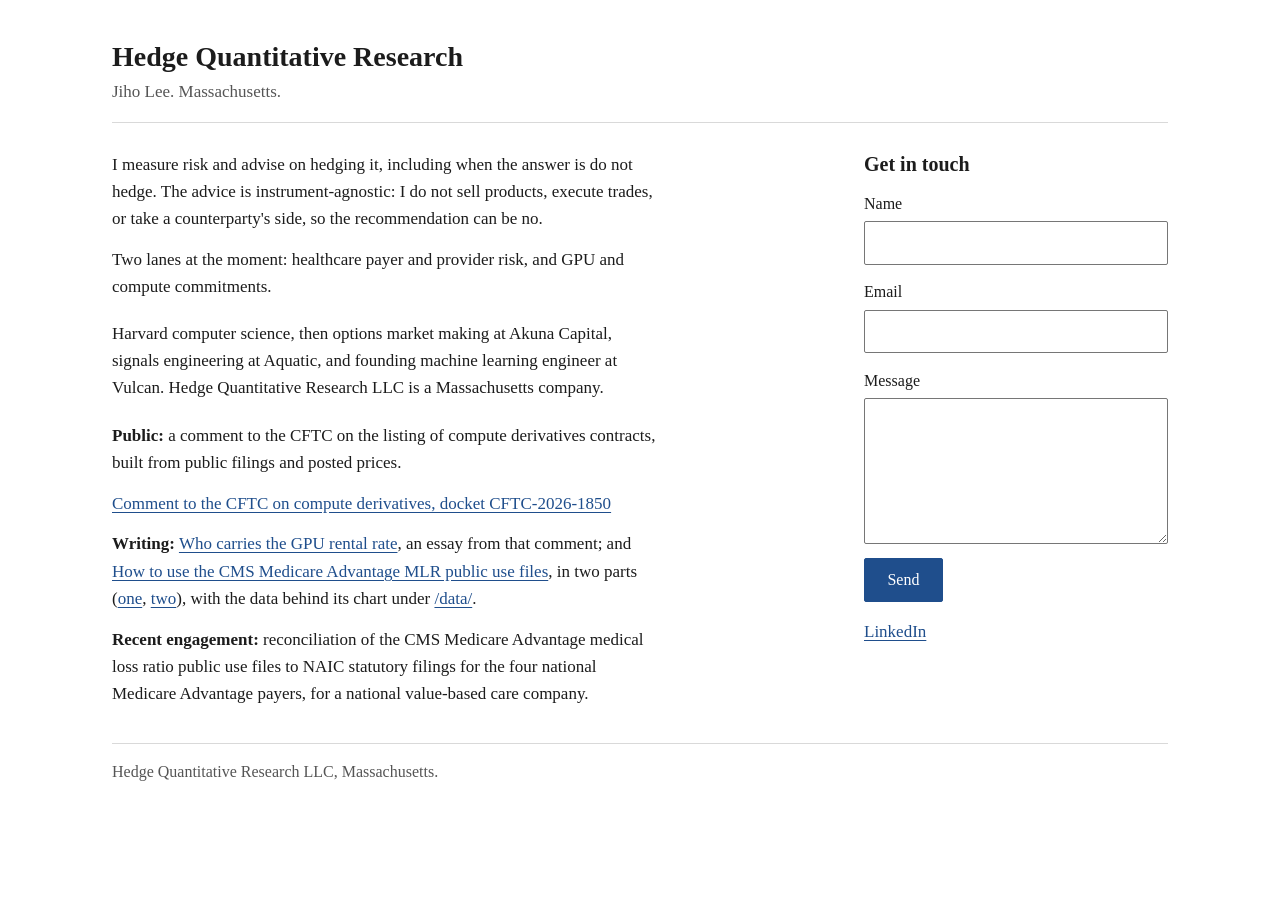
<file: index.html>
<!DOCTYPE html>
<html lang="en">
<head>
<meta charset="utf-8">
<meta name="viewport" content="width=device-width, initial-scale=1">
<title>Hedge Quantitative Research</title>
<meta name="description" content="Risk measurement and hedging advisory, including when the answer is do not hedge. Jiho Lee, Massachusetts.">
<meta property="og:title" content="Hedge Quantitative Research">
<meta property="og:description" content="Risk measurement and hedging advisory, including when the answer is do not hedge. Jiho Lee, Massachusetts.">
<meta property="og:type" content="website">
<meta property="og:url" content="https://hedgequantresearch.com/">
<link rel="canonical" href="https://hedgequantresearch.com/">
<link rel="icon" href="data:,">
<link rel="stylesheet" href="style.css">
</head>
<body>
<div class="page">
<header>
  <h1>Hedge Quantitative Research</h1>
  <p class="subtitle">Jiho Lee. Massachusetts.</p>
</header>
<main class="columns">
  <div class="text">
    <section>
      <p>I measure risk and advise on hedging it, including when the answer is do not hedge. The advice is instrument-agnostic: I do not sell products, execute trades, or take a counterparty's side, so the recommendation can be no.</p>
      <p>Two lanes at the moment: healthcare payer and provider risk, and GPU and compute commitments.</p>
    </section>
    <section>
      <p>Harvard computer science, then options market making at Akuna Capital, signals engineering at Aquatic, and founding machine learning engineer at Vulcan. Hedge Quantitative Research LLC is a Massachusetts company.</p>
    </section>
    <section>
      <p><b>Public:</b> a comment to the CFTC on the listing of compute derivatives contracts, built from public filings and posted prices.</p>
      <p><a href="https://www.regulations.gov/comment/CFTC-2026-1850-0041">Comment to the CFTC on compute derivatives, docket CFTC-2026-1850</a></p>
      <p><b>Writing:</b> <a href="https://0xjiho.substack.com/p/who-carries-the-gpu-rental-rate">Who carries the GPU rental rate</a>, an essay from that comment; and <a href="https://0xjiho.substack.com/p/how-to-use-the-cms-medicare-advantage">How to use the CMS Medicare Advantage MLR public use files</a>, in two parts (<a href="https://0xjiho.substack.com/p/how-to-use-the-cms-medicare-advantage">one</a>, <a href="https://0xjiho.substack.com/p/how-to-use-the-cms-medicare-advantage-b31">two</a>), with the data behind its chart under <a href="/data/">/data/</a>.</p>
      <p><b>Recent engagement:</b> reconciliation of the CMS Medicare Advantage medical loss ratio public use files to NAIC statutory filings for the four national Medicare Advantage payers, for a national value-based care company.</p>
    </section>
  </div>
  <section class="contact" id="contact">
    <h2>Get in touch</h2>
    <form action="https://api.web3forms.com/submit" method="POST">
      <input type="hidden" name="access_key" value="d71325ac-a9f1-4b98-ab51-66eea9f99964">
      <input type="hidden" name="subject" value="hedgequantresearch.com contact">
      <input type="hidden" name="from_name" value="hedgequantresearch.com">
      <input type="hidden" name="redirect" value="https://hedgequantresearch.com/thanks.html">
      <input type="checkbox" name="botcheck" style="display:none" tabindex="-1" autocomplete="off" aria-hidden="true">
      <label for="name">Name</label>
      <input id="name" name="name" type="text" required autocomplete="name">
      <label for="email">Email</label>
      <input id="email" name="email" type="email" required autocomplete="email">
      <label for="message">Message</label>
      <textarea id="message" name="message" required rows="5"></textarea>
      <button type="submit">Send</button>
    </form>
    <p class="after-form"><a href="https://www.linkedin.com/in/~jl/">LinkedIn</a></p>
  </section>
</main>
<footer>
  <p>Hedge Quantitative Research LLC, Massachusetts.</p>
</footer>
</div>
</body>
</html>
</file>
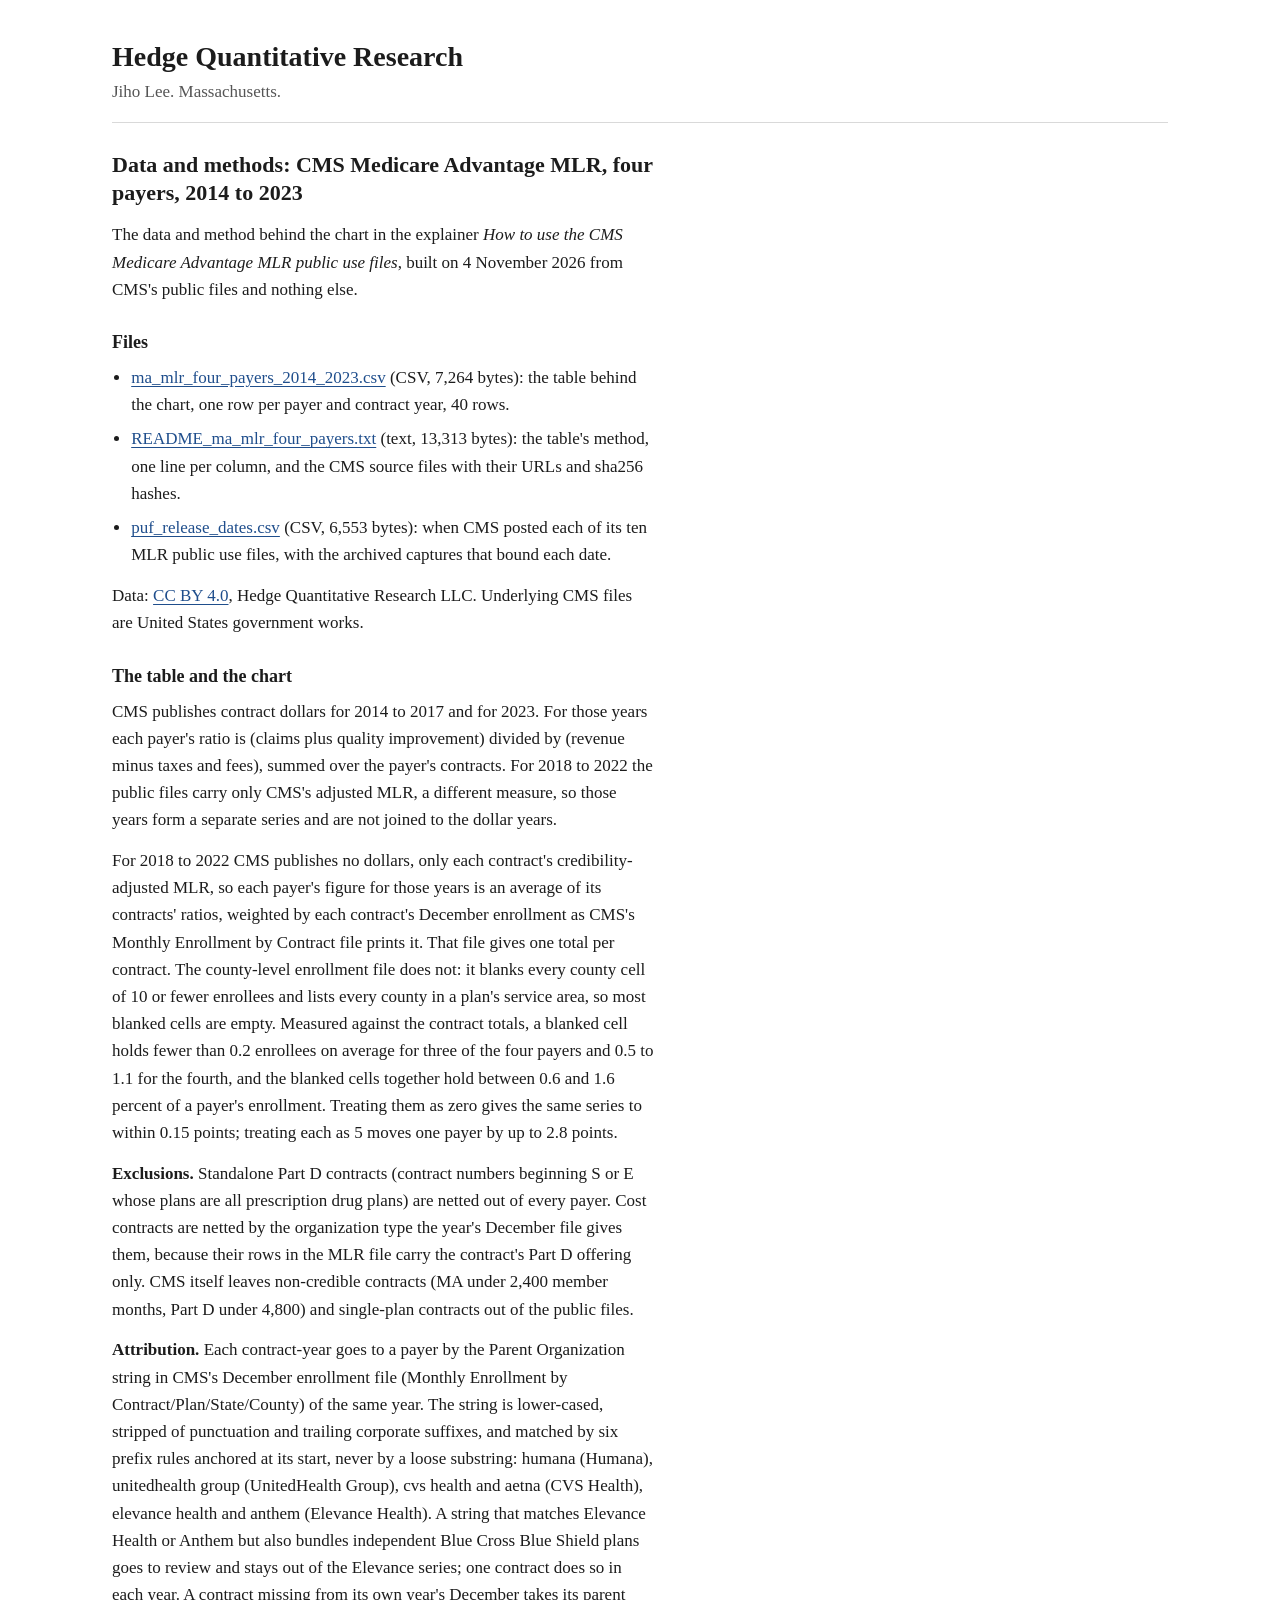
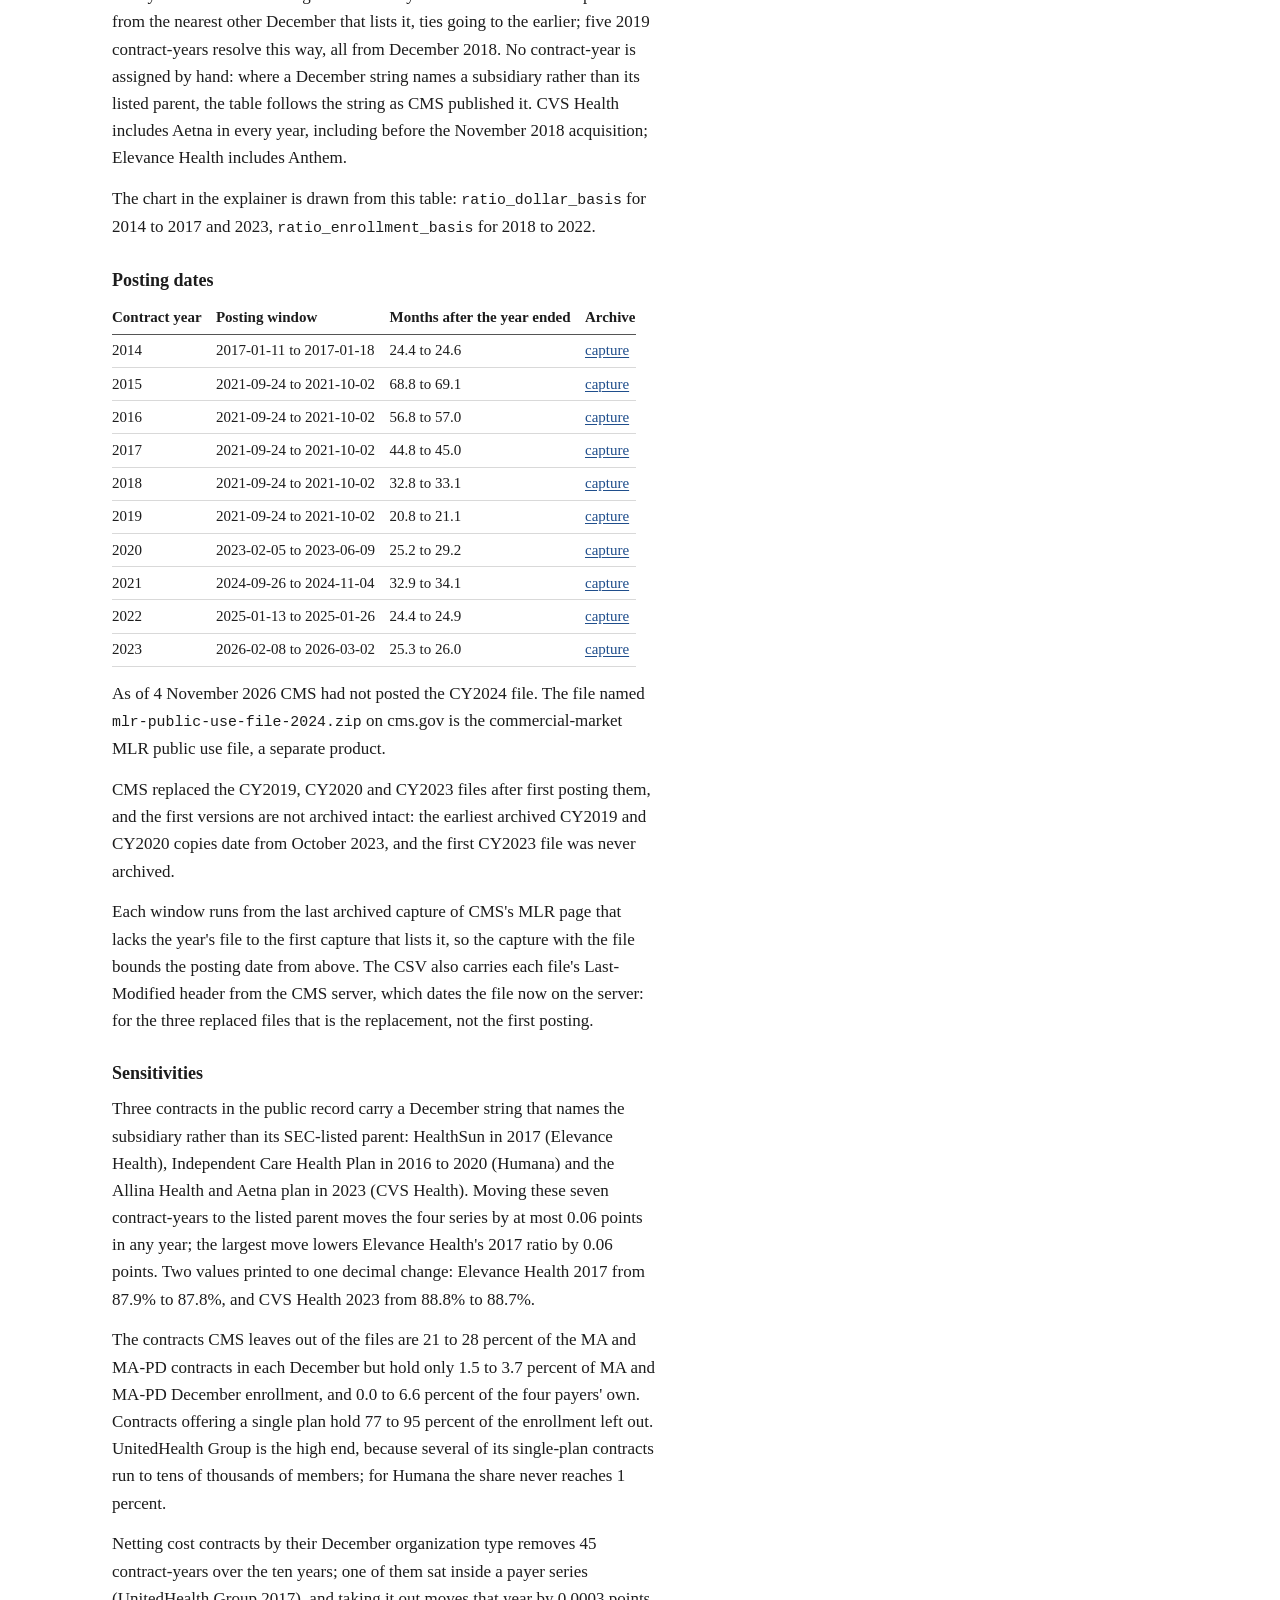
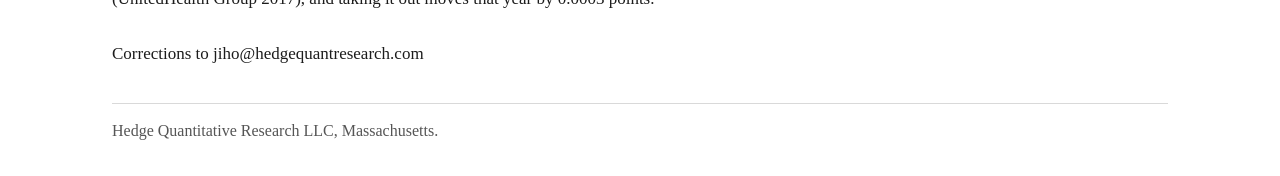
<file: data/index.html>
<!DOCTYPE html>
<html lang="en">
<head>
<meta charset="utf-8">
<meta name="viewport" content="width=device-width, initial-scale=1">
<title>Data and methods: CMS Medicare Advantage MLR, four payers, 2014 to 2023</title>
<meta name="description" content="The table behind the explainer&#x27;s chart of the four national payers&#x27; Medicare Advantage medical loss ratios, 2014 to 2023, the posting dates of CMS&#x27;s ten MLR public use files, and the method.">
<meta property="og:title" content="Data and methods: CMS Medicare Advantage MLR, four payers, 2014 to 2023">
<meta property="og:description" content="The table behind the explainer&#x27;s chart of the four national payers&#x27; Medicare Advantage medical loss ratios, 2014 to 2023, the posting dates of CMS&#x27;s ten MLR public use files, and the method.">
<meta property="og:type" content="website">
<meta property="og:url" content="https://hedgequantresearch.com/data/">
<link rel="canonical" href="https://hedgequantresearch.com/data/">
<link rel="icon" href="data:,">
<link rel="stylesheet" href="../style.css">
</head>
<body>
<div class="page">
<header>
  <h1><a class="home" href="../">Hedge Quantitative Research</a></h1>
  <p class="subtitle">Jiho Lee. Massachusetts.</p>
</header>
<main>
  <div class="text doc">
    <h2 class="page-title">Data and methods: CMS Medicare Advantage MLR, four payers, 2014 to 2023</h2>
    <p>The data and method behind the chart in the explainer <i>How to use the CMS Medicare Advantage MLR public use files</i>, built on 4 November 2026 from CMS's public files and nothing else.</p>

    <section>
      <h3>Files</h3>
      <ul class="files">
        <li><a href="ma_mlr_four_payers_2014_2023.csv">ma_mlr_four_payers_2014_2023.csv</a> (CSV, 7,264 bytes): the table behind the chart, one row per payer and contract year, 40 rows.</li>
        <li><a href="README_ma_mlr_four_payers.txt">README_ma_mlr_four_payers.txt</a> (text, 13,313 bytes): the table's method, one line per column, and the CMS source files with their URLs and sha256 hashes.</li>
        <li><a href="puf_release_dates.csv">puf_release_dates.csv</a> (CSV, 6,553 bytes): when CMS posted each of its ten MLR public use files, with the archived captures that bound each date.</li>
      </ul>
      <p>Data: <a href="https://creativecommons.org/licenses/by/4.0/">CC BY 4.0</a>, Hedge Quantitative Research LLC. Underlying CMS files are United States government works.</p>
    </section>

    <section>
      <h3>The table and the chart</h3>
      <p>CMS publishes contract dollars for 2014 to 2017 and for 2023. For those years each payer's ratio is (claims plus quality improvement) divided by (revenue minus taxes and fees), summed over the payer's contracts. For 2018 to 2022 the public files carry only CMS's adjusted MLR, a different measure, so those years form a separate series and are not joined to the dollar years.</p>
      <p>For 2018 to 2022 CMS publishes no dollars, only each contract's credibility-adjusted MLR, so each payer's figure for those years is an average of its contracts' ratios, weighted by each contract's December enrollment as CMS's Monthly Enrollment by Contract file prints it. That file gives one total per contract. The county-level enrollment file does not: it blanks every county cell of 10 or fewer enrollees and lists every county in a plan's service area, so most blanked cells are empty. Measured against the contract totals, a blanked cell holds fewer than 0.2 enrollees on average for three of the four payers and 0.5 to 1.1 for the fourth, and the blanked cells together hold between 0.6 and 1.6 percent of a payer's enrollment. Treating them as zero gives the same series to within 0.15 points; treating each as 5 moves one payer by up to 2.8 points.</p>
      <p><b>Exclusions.</b> Standalone Part D contracts (contract numbers beginning S or E whose plans are all prescription drug plans) are netted out of every payer. Cost contracts are netted by the organization type the year's December file gives them, because their rows in the MLR file carry the contract's Part D offering only. CMS itself leaves non-credible contracts (MA under 2,400 member months, Part D under 4,800) and single-plan contracts out of the public files.</p>
      <p><b>Attribution.</b> Each contract-year goes to a payer by the Parent Organization string in CMS's December enrollment file (Monthly Enrollment by Contract/Plan/State/County) of the same year. The string is lower-cased, stripped of punctuation and trailing corporate suffixes, and matched by six prefix rules anchored at its start, never by a loose substring: humana (Humana), unitedhealth group (UnitedHealth Group), cvs health and aetna (CVS Health), elevance health and anthem (Elevance Health). A string that matches Elevance Health or Anthem but also bundles independent Blue Cross Blue Shield plans goes to review and stays out of the Elevance series; one contract does so in each year. A contract missing from its own year's December takes its parent from the nearest other December that lists it, ties going to the earlier; five 2019 contract-years resolve this way, all from December 2018. No contract-year is assigned by hand: where a December string names a subsidiary rather than its listed parent, the table follows the string as CMS published it. CVS Health includes Aetna in every year, including before the November 2018 acquisition; Elevance Health includes Anthem.</p>
      <p>The chart in the explainer is drawn from this table: <code>ratio_dollar_basis</code> for 2014 to 2017 and 2023, <code>ratio_enrollment_basis</code> for 2018 to 2022.</p>
    </section>

    <section>
      <h3>Posting dates</h3>
      <div class="table-wrap">
      <table class="dates">
        <thead><tr><th scope="col">Contract year</th><th scope="col">Posting window</th><th scope="col">Months after the year ended</th><th scope="col">Archive</th></tr></thead>
        <tbody>
        <tr><td>2014</td><td><span class="nw">2017-01-11</span> <span class="nw">to 2017-01-18</span></td><td><span class="nw">24.4</span> <span class="nw">to 24.6</span></td><td><a href="https://web.archive.org/web/20170118135849/https://www.cms.gov/Medicare/Medicare-Advantage/Plan-Payment/MedicalLossRatio.html">capture</a></td></tr>
        <tr><td>2015</td><td><span class="nw">2021-09-24</span> <span class="nw">to 2021-10-02</span></td><td><span class="nw">68.8</span> <span class="nw">to 69.1</span></td><td><a href="https://web.archive.org/web/20211002033141/https://www.cms.gov/Medicare/Medicare-Advantage/Plan-Payment/MedicalLossRatio">capture</a></td></tr>
        <tr><td>2016</td><td><span class="nw">2021-09-24</span> <span class="nw">to 2021-10-02</span></td><td><span class="nw">56.8</span> <span class="nw">to 57.0</span></td><td><a href="https://web.archive.org/web/20211002033141/https://www.cms.gov/Medicare/Medicare-Advantage/Plan-Payment/MedicalLossRatio">capture</a></td></tr>
        <tr><td>2017</td><td><span class="nw">2021-09-24</span> <span class="nw">to 2021-10-02</span></td><td><span class="nw">44.8</span> <span class="nw">to 45.0</span></td><td><a href="https://web.archive.org/web/20211002033141/https://www.cms.gov/Medicare/Medicare-Advantage/Plan-Payment/MedicalLossRatio">capture</a></td></tr>
        <tr><td>2018</td><td><span class="nw">2021-09-24</span> <span class="nw">to 2021-10-02</span></td><td><span class="nw">32.8</span> <span class="nw">to 33.1</span></td><td><a href="https://web.archive.org/web/20211002033141/https://www.cms.gov/Medicare/Medicare-Advantage/Plan-Payment/MedicalLossRatio">capture</a></td></tr>
        <tr><td>2019</td><td><span class="nw">2021-09-24</span> <span class="nw">to 2021-10-02</span></td><td><span class="nw">20.8</span> <span class="nw">to 21.1</span></td><td><a href="https://web.archive.org/web/20211002033141/https://www.cms.gov/Medicare/Medicare-Advantage/Plan-Payment/MedicalLossRatio">capture</a></td></tr>
        <tr><td>2020</td><td><span class="nw">2023-02-05</span> <span class="nw">to 2023-06-09</span></td><td><span class="nw">25.2</span> <span class="nw">to 29.2</span></td><td><a href="https://web.archive.org/web/20230609023541/https://www.cms.gov/Medicare/Medicare-Advantage/Plan-Payment/MedicalLossRatio">capture</a></td></tr>
        <tr><td>2021</td><td><span class="nw">2024-09-26</span> <span class="nw">to 2024-11-04</span></td><td><span class="nw">32.9</span> <span class="nw">to 34.1</span></td><td><a href="https://web.archive.org/web/20241104221401/https://www.cms.gov/medicare/health-drug-plans/medical-loss-ratio">capture</a></td></tr>
        <tr><td>2022</td><td><span class="nw">2025-01-13</span> <span class="nw">to 2025-01-26</span></td><td><span class="nw">24.4</span> <span class="nw">to 24.9</span></td><td><a href="https://web.archive.org/web/20250126101055/https://www.cms.gov/medicare/health-drug-plans/medical-loss-ratio">capture</a></td></tr>
        <tr><td>2023</td><td><span class="nw">2026-02-08</span> <span class="nw">to 2026-03-02</span></td><td><span class="nw">25.3</span> <span class="nw">to 26.0</span></td><td><a href="https://web.archive.org/web/20260302013510/https://www.cms.gov/medicare/health-drug-plans/medical-loss-ratio">capture</a></td></tr>
        </tbody>
      </table>
      </div>
      <p>As of 4 November 2026 CMS had not posted the CY2024 file. The file named <code>mlr-public-use-file-2024.zip</code> on cms.gov is the commercial-market MLR public use file, a separate product.</p>
      <p>CMS replaced the CY2019, CY2020 and CY2023 files after first posting them, and the first versions are not archived intact: the earliest archived CY2019 and CY2020 copies date from October 2023, and the first CY2023 file was never archived.</p>
      <p>Each window runs from the last archived capture of CMS's MLR page that lacks the year's file to the first capture that lists it, so the capture with the file bounds the posting date from above. The CSV also carries each file's Last-Modified header from the CMS server, which dates the file now on the server: for the three replaced files that is the replacement, not the first posting.</p>
    </section>

    <section>
      <h3>Sensitivities</h3>
      <p>Three contracts in the public record carry a December string that names the subsidiary rather than its SEC-listed parent: HealthSun in 2017 (Elevance Health), Independent Care Health Plan in 2016 to 2020 (Humana) and the Allina Health and Aetna plan in 2023 (CVS Health). Moving these seven contract-years to the listed parent moves the four series by at most 0.06 points in any year; the largest move lowers Elevance Health's 2017 ratio by 0.06 points. Two values printed to one decimal change: Elevance Health 2017 from 87.9% to 87.8%, and CVS Health 2023 from 88.8% to 88.7%.</p>
      <p>The contracts CMS leaves out of the files are 21 to 28 percent of the MA and MA-PD contracts in each December but hold only 1.5 to 3.7 percent of MA and MA-PD December enrollment, and 0.0 to 6.6 percent of the four payers' own. Contracts offering a single plan hold 77 to 95 percent of the enrollment left out. UnitedHealth Group is the high end, because several of its single-plan contracts run to tens of thousands of members; for Humana the share never reaches 1 percent.</p>
      <p>Netting cost contracts by their December organization type removes 45 contract-years over the ten years; one of them sat inside a payer series (UnitedHealth Group 2017), and taking it out moves that year by 0.0003 points.</p>
    </section>

    <section>
      <p>Corrections to jiho@hedgequantresearch.com</p>
    </section>
  </div>
</main>
<footer>
  <p>Hedge Quantitative Research LLC, Massachusetts.</p>
</footer>
</div>
</body>
</html>
</file>
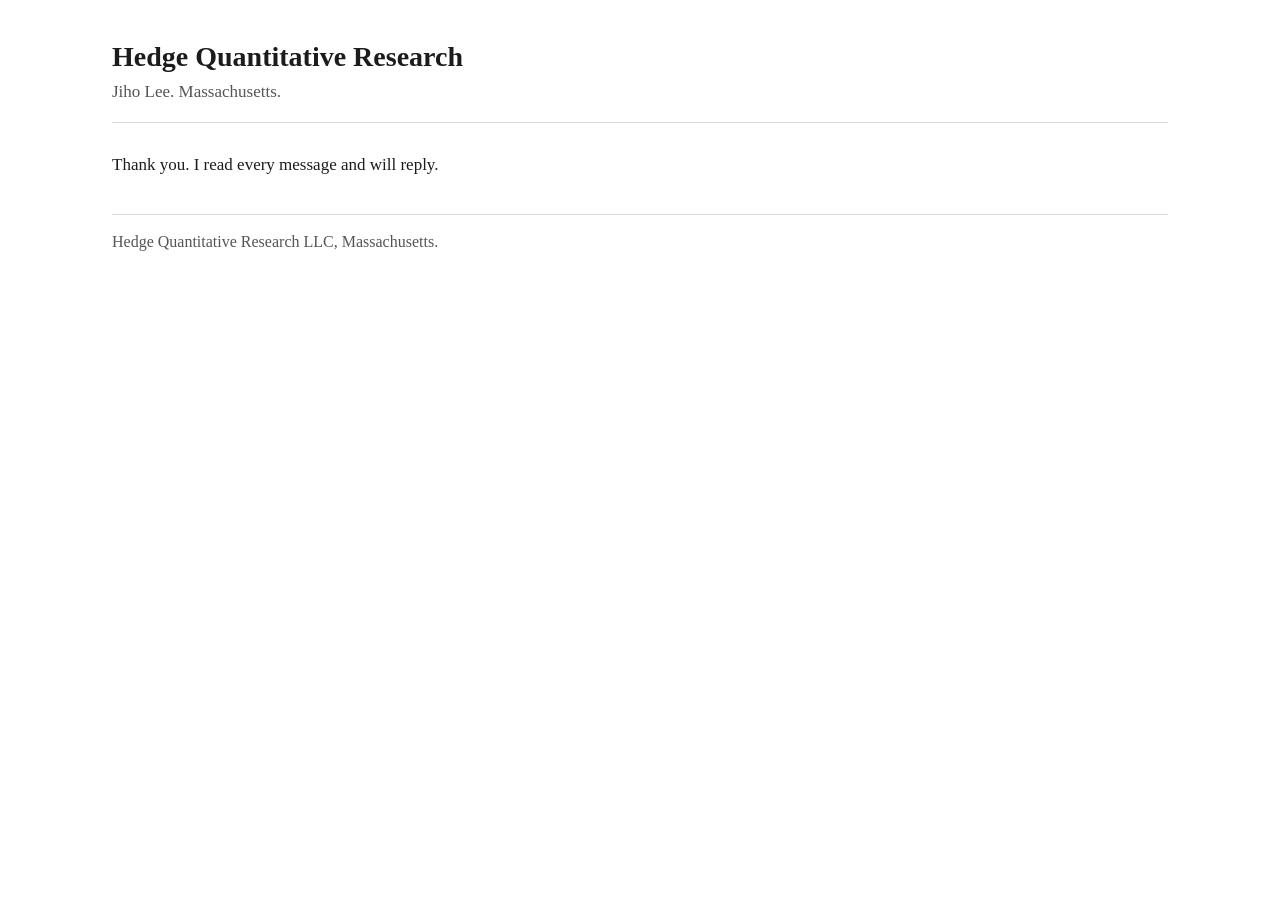
<file: thanks.html>
<!DOCTYPE html>
<html lang="en">
<head>
<meta charset="utf-8">
<meta name="viewport" content="width=device-width, initial-scale=1">
<title>Hedge Quantitative Research</title>
<meta name="robots" content="noindex">
<link rel="icon" href="data:,">
<link rel="stylesheet" href="style.css">
</head>
<body>
<div class="page">
<header>
  <h1>Hedge Quantitative Research</h1>
  <p class="subtitle">Jiho Lee. Massachusetts.</p>
</header>
<main>
  <div class="text">
    <p>Thank you. I read every message and will reply.</p>
  </div>
</main>
<footer>
  <p>Hedge Quantitative Research LLC, Massachusetts.</p>
</footer>
</div>
</body>
</html>
</file>
<file: style.css>
:root {
  --bg: #ffffff;
  --text: #1c1c1c;
  --muted: #555555;
  --accent: #1f4e8c;
  --accent-dark: #173c6c;
  --rule: #d9d9d9;
  --field-border: #767676;
}

html {
  -webkit-text-size-adjust: 100%;
  text-size-adjust: 100%;
}

body {
  margin: 0;
  background: var(--bg);
  color: var(--text);
  font-family: Georgia, "Times New Roman", Times, serif;
  font-size: 1.0625rem;
  line-height: 1.6;
}

.page {
  max-width: 66rem;
  margin: 0 auto;
  padding: 2rem 1.25rem 2rem;
}

header {
  padding-bottom: 1rem;
  border-bottom: 1px solid var(--rule);
  margin-bottom: 1.75rem;
}

h1 {
  font-size: 1.75rem;
  font-weight: 600;
  line-height: 1.2;
  margin: 0 0 0.3rem;
}

.subtitle {
  margin: 0;
  color: var(--muted);
}

.columns {
  display: grid;
  gap: 2.25rem;
}

.text {
  max-width: 34rem;
}

section + section {
  margin-top: 1.25rem;
}

p {
  margin: 0 0 0.85rem;
}

section p:last-child,
.text > p:last-child {
  margin-bottom: 0;
}

a {
  color: var(--accent);
  text-decoration: underline;
  text-underline-offset: 0.15em;
}

a:hover {
  color: var(--accent-dark);
}

.contact {
  border-top: 1px solid var(--rule);
  padding-top: 1.5rem;
}

h2 {
  font-size: 1.25rem;
  font-weight: 600;
  line-height: 1.3;
  margin: 0 0 0.9rem;
}

label {
  display: block;
  font-size: 1rem;
  margin-bottom: 0.3rem;
}

input[type="text"],
input[type="email"],
textarea {
  display: block;
  width: 100%;
  box-sizing: border-box;
  font: inherit;
  font-size: 1rem;
  color: var(--text);
  background: var(--bg);
  border: 1px solid var(--field-border);
  border-radius: 2px;
  padding: 0.5rem 0.6rem;
  margin-bottom: 0.9rem;
}

textarea {
  min-height: 6.5rem;
  resize: vertical;
}

button {
  font: inherit;
  font-size: 1rem;
  color: #ffffff;
  background: var(--accent);
  border: 1px solid var(--accent);
  border-radius: 2px;
  padding: 0.5rem 1.4rem;
  cursor: pointer;
}

button:hover {
  background: var(--accent-dark);
  border-color: var(--accent-dark);
}

.after-form {
  margin: 1rem 0 0;
}

footer {
  margin-top: 2.25rem;
  padding-top: 0.9rem;
  border-top: 1px solid var(--rule);
  color: var(--muted);
  font-size: 1rem;
}

footer p {
  margin: 0;
}

/* Data and methods page (data/index.html) */

h1 a.home {
  color: inherit;
  text-decoration: none;
}

h1 a.home:hover {
  color: var(--accent-dark);
}

.doc .page-title {
  font-size: 1.375rem;
  line-height: 1.3;
  margin: 0 0 0.85rem;
}

.doc section {
  margin-top: 1.75rem;
}

h3 {
  font-size: 1.125rem;
  font-weight: 600;
  line-height: 1.3;
  margin: 0 0 0.6rem;
}

.files {
  margin: 0 0 0.85rem;
  padding-left: 1.2rem;
}

.files li {
  margin-bottom: 0.45rem;
  overflow-wrap: anywhere;
}

code {
  font-family: Menlo, Consolas, "Liberation Mono", monospace;
  font-size: 0.875em;
  overflow-wrap: anywhere;
}

.table-wrap {
  overflow-x: auto;
  margin: 0 0 0.85rem;
}

table.dates {
  border-collapse: collapse;
  font-size: 0.9375rem;
  line-height: 1.4;
  font-variant-numeric: lining-nums tabular-nums;
}

table.dates th,
table.dates td {
  text-align: left;
  vertical-align: top;
  padding: 0.35rem 0.9rem 0.35rem 0;
  border-bottom: 1px solid var(--rule);
}

table.dates th {
  font-weight: 600;
  border-bottom-color: var(--muted);
}

table.dates th:last-child,
table.dates td:last-child {
  padding-right: 0;
}

.nw {
  white-space: nowrap;
}

a:focus-visible,
button:focus-visible,
input:focus-visible,
textarea:focus-visible {
  outline: 2px solid var(--accent);
  outline-offset: 2px;
}

@media (min-width: 40rem) {
  table.dates td {
    white-space: nowrap;
  }
}

@media (min-width: 60rem) {
  .page {
    padding: 2.5rem 3rem 2rem;
  }

  .columns {
    grid-template-columns: minmax(0, 1fr) 19rem;
    gap: 3.5rem;
    align-items: start;
  }

  .contact {
    border-top: 0;
    padding-top: 0;
  }
}
</file>
